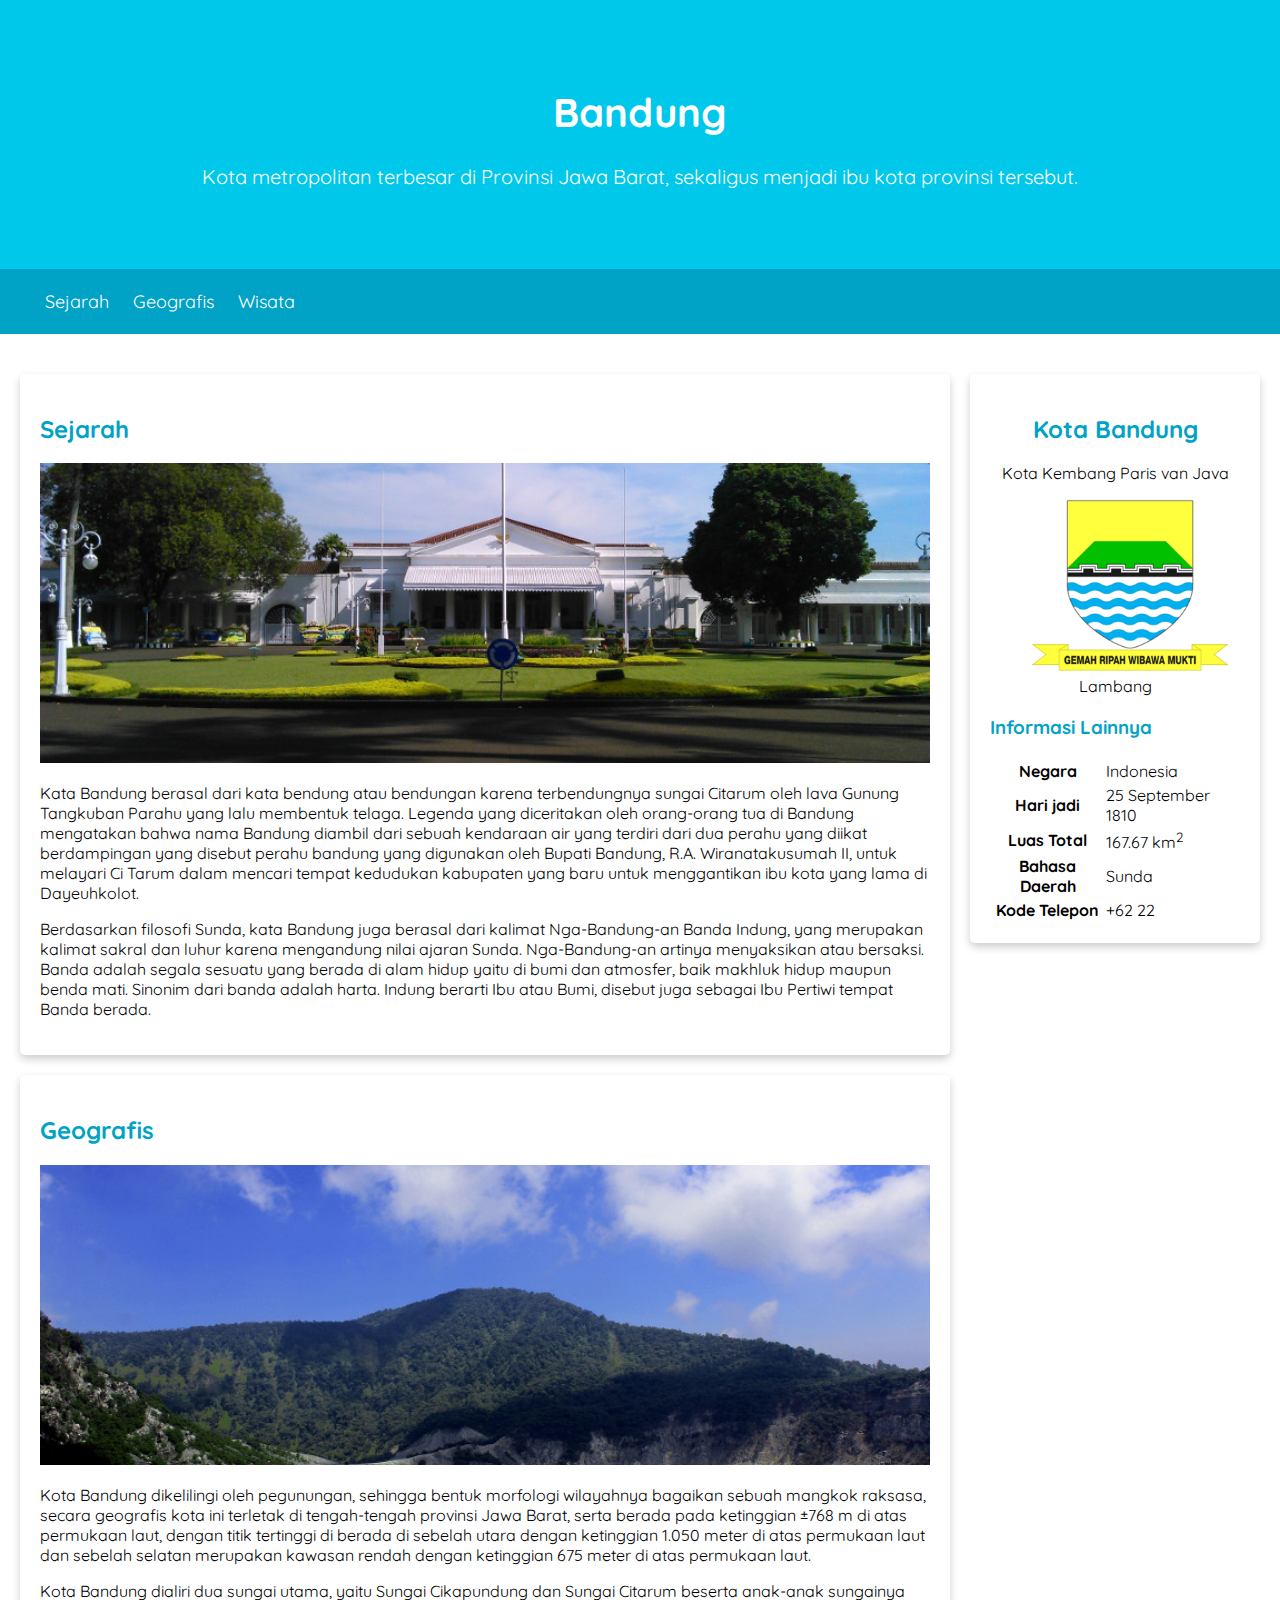
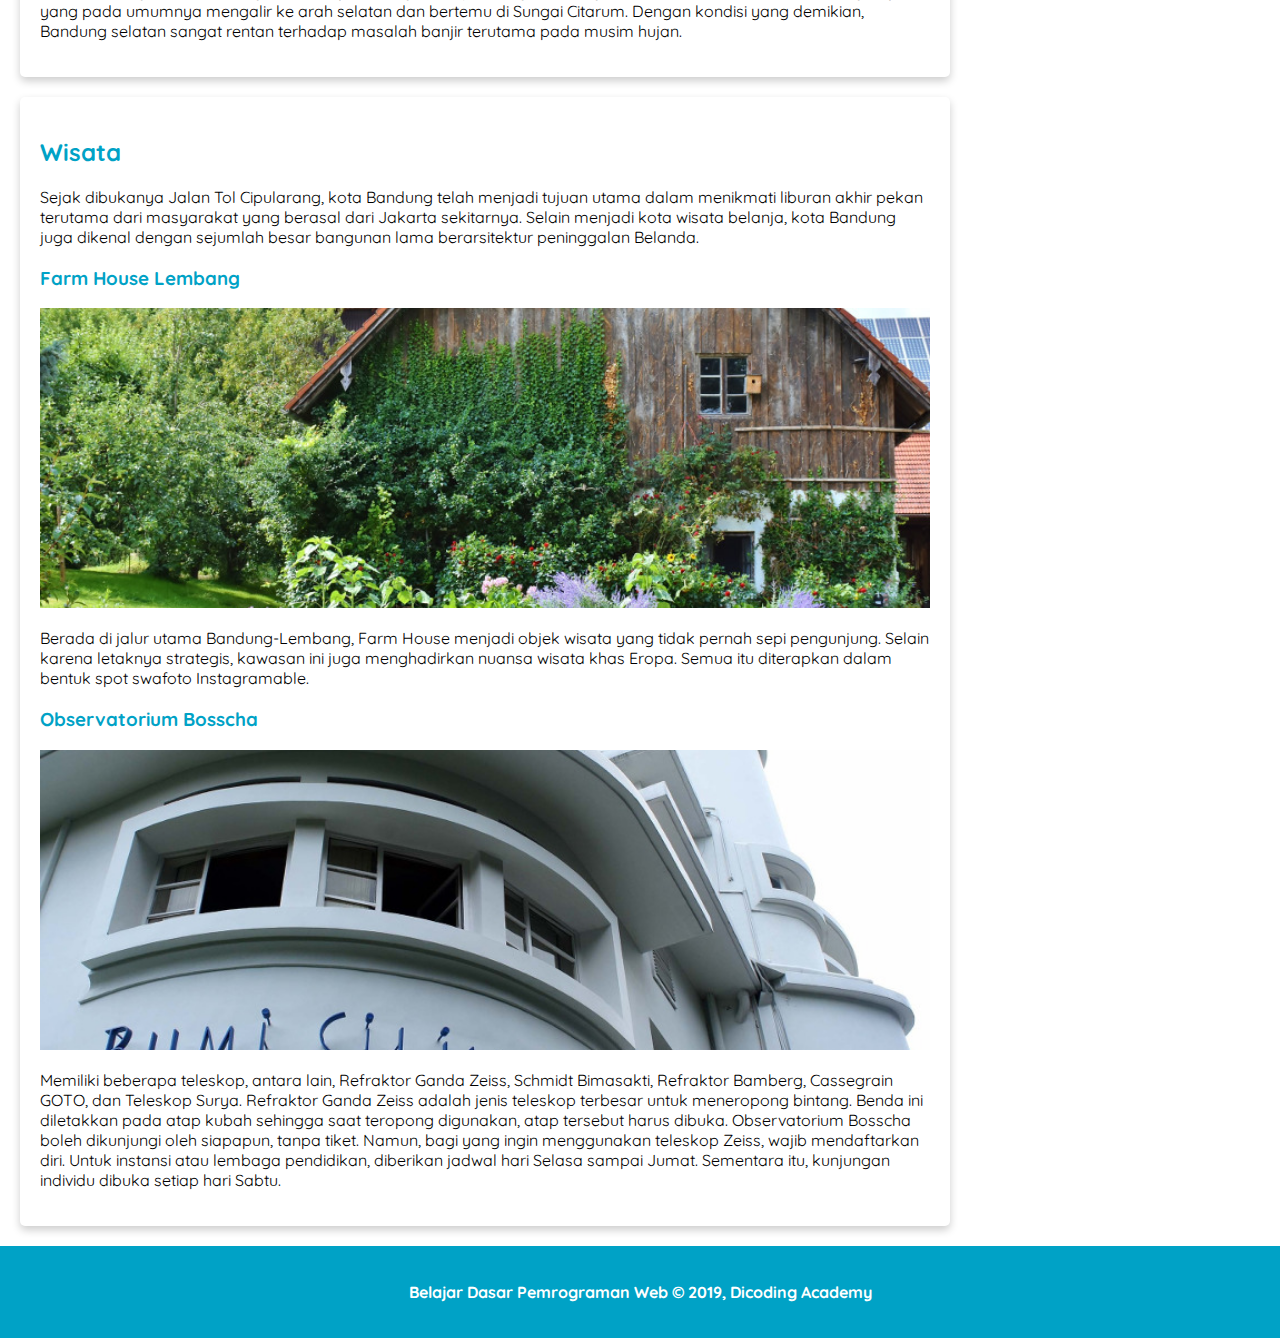
<file: index.html>
<!DOCTYPE html>
<html lang="id">
  <head>
    <meta charset="UTF-8" />
    <meta http-equiv="X-UA-Compatible" content="IE=edge" />
    <meta name="viewport" content="width=device-width, initial-scale=1.0" />
    <title>Document</title>
    <link rel="stylesheet" href="assets/styles/style.css" />
  </head>
  <body>
    <header>
      <div class="jumbotron">
        <h1>Bandung</h1>
        <p>
          Kota metropolitan terbesar di Provinsi Jawa Barat, sekaligus menjadi
          ibu kota provinsi tersebut.
        </p>
      </div>
      <nav>
        <ul>
          <li><a href="#sejarah">Sejarah</a></li>
          <li><a href="#geografis">Geografis</a></li>
          <li><a href="#wisata">Wisata</a></li>
        </ul>
      </nav>
    </header>

    <main>
      <div class="content" id="content">
        <article id="sejarah" class="card">
          <h2>Sejarah</h2>
          <img
            src="assets/image/history.jpg"
            class="featured-image"
            alt="sejarah"
          />
          <p>
            Kata Bandung berasal dari kata bendung atau bendungan karena
            terbendungnya sungai Citarum oleh lava Gunung Tangkuban Parahu yang
            lalu membentuk telaga. Legenda yang diceritakan oleh orang-orang tua
            di Bandung mengatakan bahwa nama Bandung diambil dari sebuah
            kendaraan air yang terdiri dari dua perahu yang diikat berdampingan
            yang disebut perahu bandung yang digunakan oleh Bupati Bandung, R.A.
            Wiranatakusumah II, untuk melayari Ci Tarum dalam mencari tempat
            kedudukan kabupaten yang baru untuk menggantikan ibu kota yang lama
            di Dayeuhkolot.
          </p>

          <p>
            Berdasarkan filosofi Sunda, kata Bandung juga berasal dari kalimat
            Nga-Bandung-an Banda Indung, yang merupakan kalimat sakral dan luhur
            karena mengandung nilai ajaran Sunda. Nga-Bandung-an artinya
            menyaksikan atau bersaksi. Banda adalah segala sesuatu yang berada
            di alam hidup yaitu di bumi dan atmosfer, baik makhluk hidup maupun
            benda mati. Sinonim dari banda adalah harta. Indung berarti Ibu atau
            Bumi, disebut juga sebagai Ibu Pertiwi tempat Banda berada.
          </p>
        </article>

        <article id="geografis" class="card">
          <h2>Geografis</h2>
          <img
            src="assets/image/geografis.jpg"
            class="featured-image"
            alt="geografis"
          />
          <p>
            Kota Bandung dikelilingi oleh pegunungan, sehingga bentuk morfologi
            wilayahnya bagaikan sebuah mangkok raksasa, secara geografis kota
            ini terletak di tengah-tengah provinsi Jawa Barat, serta berada pada
            ketinggian ±768 m di atas permukaan laut, dengan titik tertinggi di
            berada di sebelah utara dengan ketinggian 1.050 meter di atas
            permukaan laut dan sebelah selatan merupakan kawasan rendah dengan
            ketinggian 675 meter di atas permukaan laut.
          </p>

          <p>
            Kota Bandung dialiri dua sungai utama, yaitu Sungai Cikapundung dan
            Sungai Citarum beserta anak-anak sungainya yang pada umumnya
            mengalir ke arah selatan dan bertemu di Sungai Citarum. Dengan
            kondisi yang demikian, Bandung selatan sangat rentan terhadap
            masalah banjir terutama pada musim hujan.
          </p>
        </article>

        <article id="wisata" class="card">
          <h2>Wisata</h2>
          <p>
            Sejak dibukanya Jalan Tol Cipularang, kota Bandung telah menjadi
            tujuan utama dalam menikmati liburan akhir pekan terutama dari
            masyarakat yang berasal dari Jakarta sekitarnya. Selain menjadi kota
            wisata belanja, kota Bandung juga dikenal dengan sejumlah besar
            bangunan lama berarsitektur peninggalan Belanda.
          </p>

          <section>
            <h3>Farm House Lembang</h3>
            <img
              src="assets/image/farm-house.jpg"
              class="featured-image"
              alt="farm house"
            />
            <p>
              Berada di jalur utama Bandung-Lembang, Farm House menjadi objek
              wisata yang tidak pernah sepi pengunjung. Selain karena letaknya
              strategis, kawasan ini juga menghadirkan nuansa wisata khas Eropa.
              Semua itu diterapkan dalam bentuk spot swafoto Instagramable.
            </p>
          </section>

          <section>
            <h3>Observatorium Bosscha</h3>
            <img
              src="assets/image/bosscha.jpg"
              class="featured-image"
              alt="bosscha"
            />
            <p>
              Memiliki beberapa teleskop, antara lain, Refraktor Ganda Zeiss,
              Schmidt Bimasakti, Refraktor Bamberg, Cassegrain GOTO, dan
              Teleskop Surya. Refraktor Ganda Zeiss adalah jenis teleskop
              terbesar untuk meneropong bintang. Benda ini diletakkan pada atap
              kubah sehingga saat teropong digunakan, atap tersebut harus
              dibuka. Observatorium Bosscha boleh dikunjungi oleh siapapun,
              tanpa tiket. Namun, bagi yang ingin menggunakan teleskop Zeiss,
              wajib mendaftarkan diri. Untuk instansi atau lembaga pendidikan,
              diberikan jadwal hari Selasa sampai Jumat. Sementara itu,
              kunjungan individu dibuka setiap hari Sabtu.
            </p>
          </section>
        </article>
      </div>

      <aside>
        <article class="profile card">
          <header>
            <h2>Kota Bandung</h2>
            <p>Kota Kembang Paris van Java</p>
            <figure>
              <img src="assets/image/Bandung_coa.png" />
              <figcaption>Lambang</figcaption>
            </figure>
          </header>
          <section>
            <h3>Informasi Lainnya</h3>
            <table>
              <tr>
                <th>Negara</th>
                <td>Indonesia</td>
              </tr>
              <tr>
                <th>Hari jadi</th>
                <td>25 September 1810</td>
              </tr>
              <tr>
                <th>Luas Total</th>
                <td>167.67 km<sup>2</sup></td>
              </tr>
              <tr>
                <th>Bahasa Daerah</th>
                <td>Sunda</td>
              </tr>
              <tr>
                <th>Kode Telepon</th>
                <td>+62 22</td>
              </tr>
            </table>
          </section>
        </article>
      </aside>
    </main>

    <footer>
      <p>Belajar Dasar Pemrograman Web &#169; 2019, Dicoding Academy</p>
    </footer>
  </body>
</html>
</file>
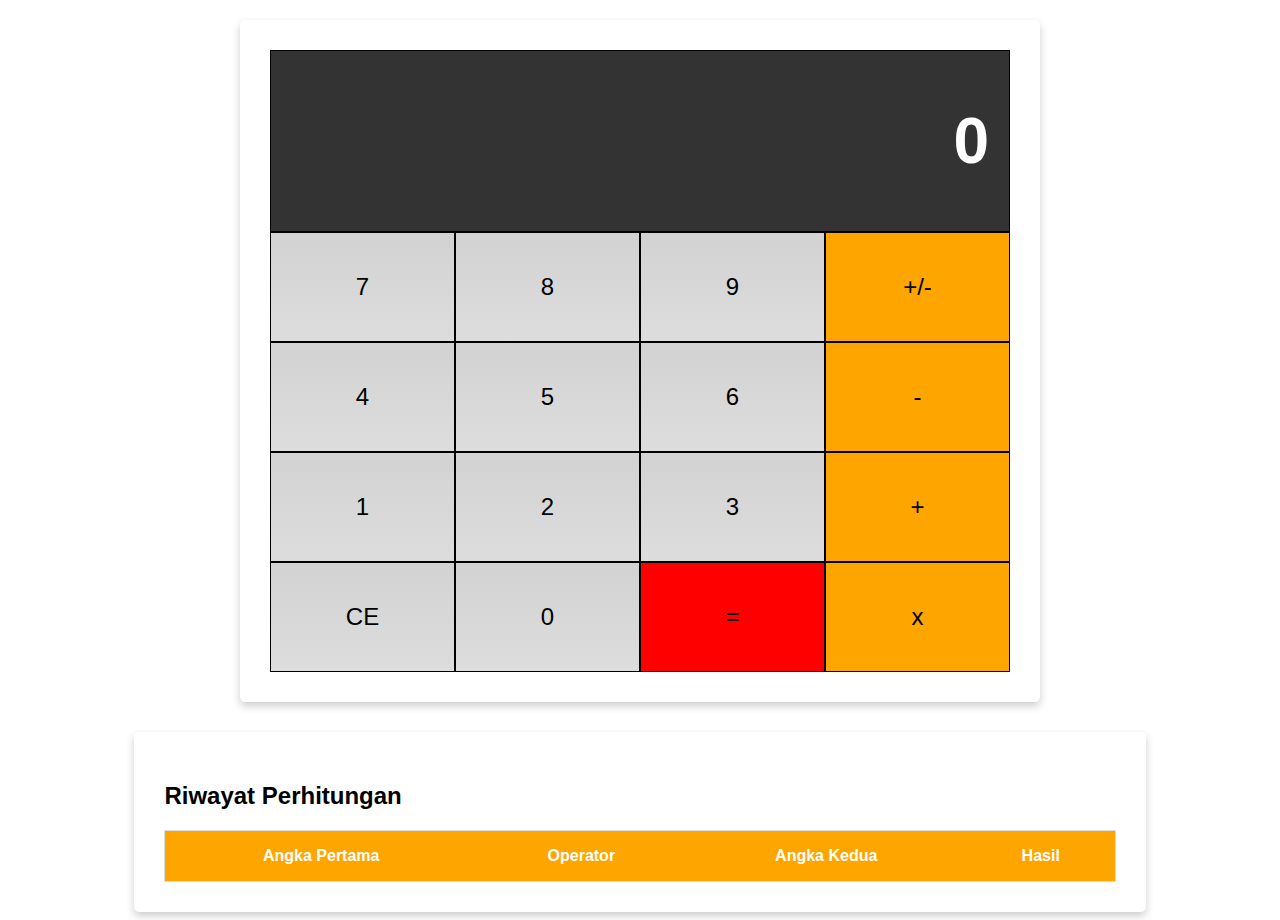
<file: calculator.html>
<!DOCTYPE html>
<html lang="id">
<head>
  <title>Web Calculator</title>
  <link rel="stylesheet" href="assets/styles/calculator.css">
  <meta name="viewport" content="width=device-width, initial-scale=1.0">
</head>
<body>
  <div class="flex-container-column card">
    <div class="display">
      <h1 id="displayNumber">0</h1>
    </div>
    <div class="flex-container-row">
      <div class="button">7</div>
      <div class="button">8</div>
      <div class="button">9</div>
      <div class="button negative">+/-</div>
    </div>
    <div class="flex-container-row">
      <div class="button">4</div>
      <div class="button">5</div>
      <div class="button">6</div>
      <div class="button operator">-</div>
    </div>
    <div class="flex-container-row">
      <div class="button">1</div>
      <div class="button">2</div>
      <div class="button">3</div>
      <div class="button operator">+</div>
    </div>
    <div class="flex-container-row">
      <div class="button clear">CE</div>
      <div class="button">0</div>
      <div class="button equals">=</div>
      <div class="button multiplication">x</div>
    </div>
  </div>

  <div class="history card">
    <h2>Riwayat Perhitungan</h2>
       <table class="">
        <!-- <caption>Riwayat Perhitungan</caption> -->
        <thead>
            <tr>
                <th>Angka Pertama</th>
                <th>Operator</th>
                <th>Angka Kedua</th>
                <th>Hasil</th>
            </tr>
        </thead>
        <tbody id="historyList"></tbody>
       </table>
  </div>

  <script src="assets/js/storage.js"></script>
  <script src="assets/js/calculator.js"></script>
</body>
</html>
</file>
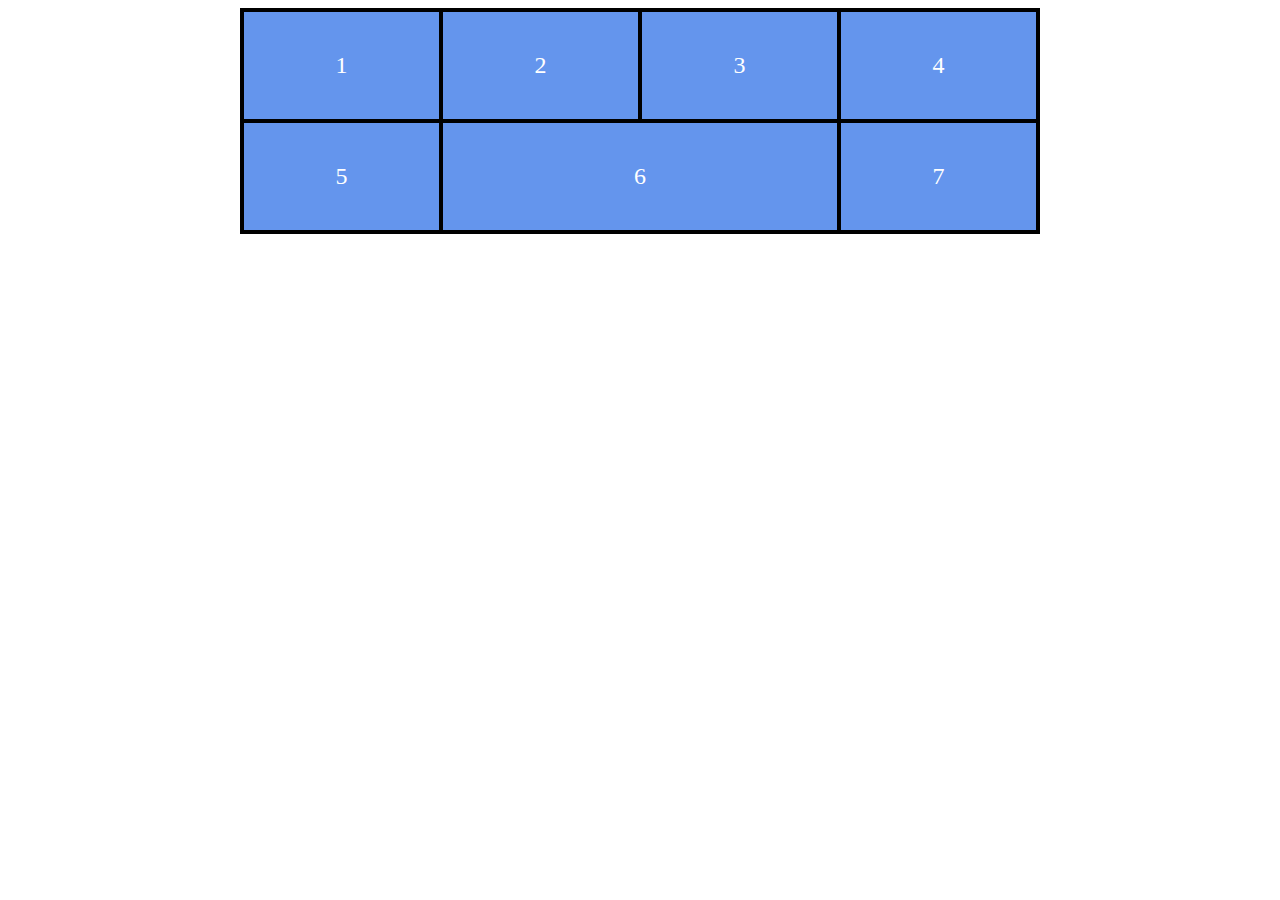
<file: flex-basis.html>
<!doctype html>
<html lang="en">
<head>
  <style>
    * {
      box-sizing: border-box;
    }
    
    .container {
      width: 800px;
      border: 2px solid black;
      margin: 0 auto;
    }
    
    .flex-column {
      display: flex;
      flex-direction: column;
    }
    
    .flex-row {
      display: flex;
      flex-direction: row;
      flex-grow: 1;
    }
    
    .box {
      flex-basis: 25%;
      background-color: cornflowerblue;
      border: 2px solid black;
      padding: 40px;
      text-align: center;
      color: white;
      font-size: 1.5em;
    }

    .double{
        flex-basis: 50%;
    }
  </style>
</head>
<body>
  <div class="container">
    <div class="flex-column">
      <div class="flex-row">
        <div class="box">1</div>
        <div class="box">2</div>
        <div class="box">3</div> 
        <div class="box">4</div>
      </div>
      <div class="flex-row">
        <div class="box">5</div>
        <div class="box double">6</div>
        <div class="box">7</div>
      </div>
    </div>
  </div>
</body>
</html>
</file>
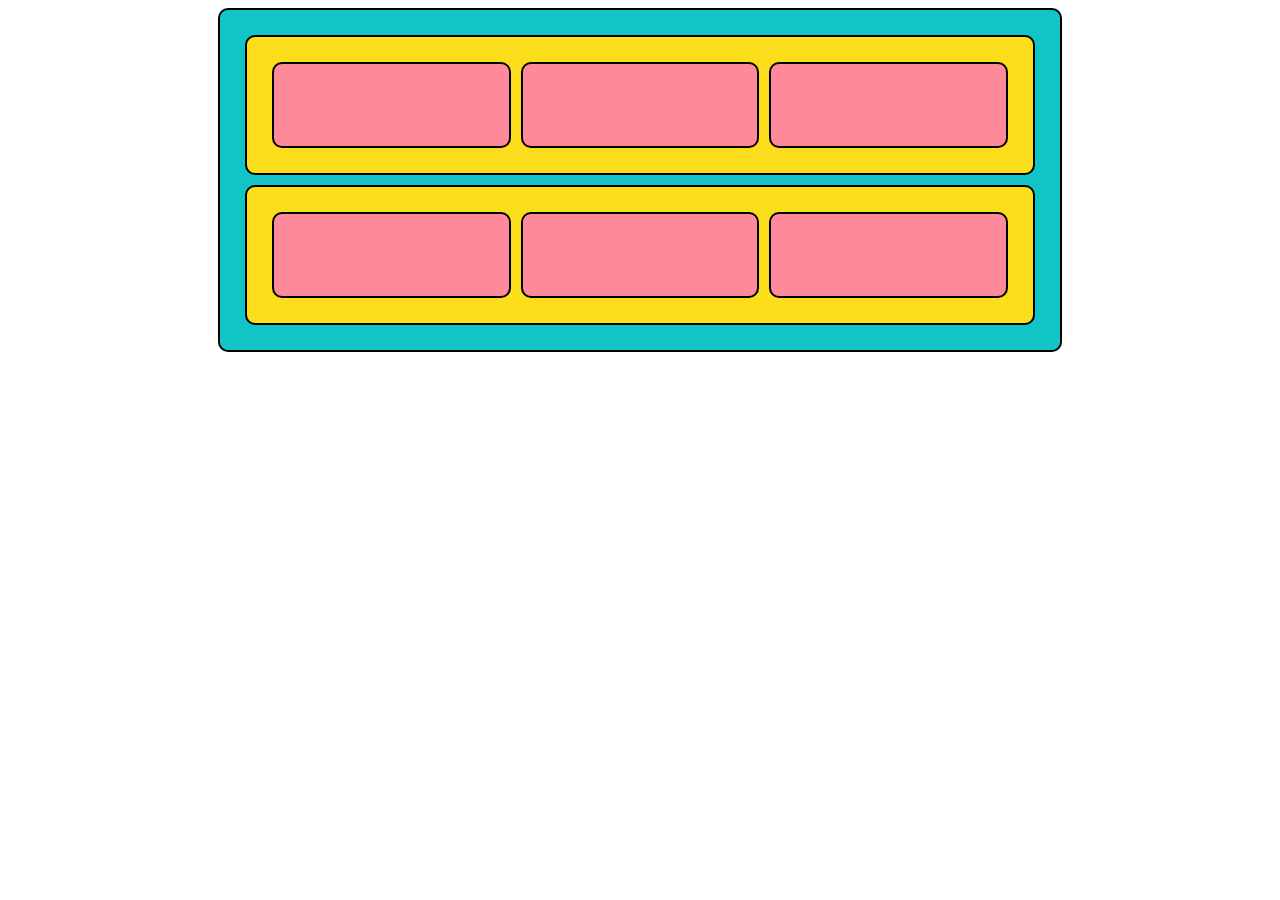
<file: flex.html>
<!doctype html>
<html lang="en">
<head>
    <meta name="viewport" content="width=device-width, initial-scale=1.0" />
   <style>
       .flex-column {
           display: flex;
           flex-direction: column;
 
           /* properti lainnya */
           width: 800px;
           height: 300px;
           padding: 20px;
           margin: 0 auto;
           border: 2px solid black;
           border-radius: 10px;
           background-color: #11C5C6;
       }
 
       .flex-row {
           display: flex;
           flex-direction: row;
           flex-grow: 1;
 
           /* properti lainnya */
           padding: 20px;
           margin: 5px;
           background-color: #FBDD1C;
           border: 2px solid black;
           border-radius: 10px;
       }
 
       .box {
           flex-grow: 1;
 
           /* properti lainnya */
           margin: 5px;
           border: 2px solid black;
           border-radius: 10px;
           background-color: #fe899a;
       }
   </style>
</head>
<body>
<div class="flex-column">
   <div class="flex-row">
       <div class="box"></div>
       <div class="box"></div>
       <div class="box"></div>
   </div>
   <div class="flex-row">
       <div class="box"></div>
       <div class="box"></div>
       <div class="box"></div>
   </div>
</div>
</file>
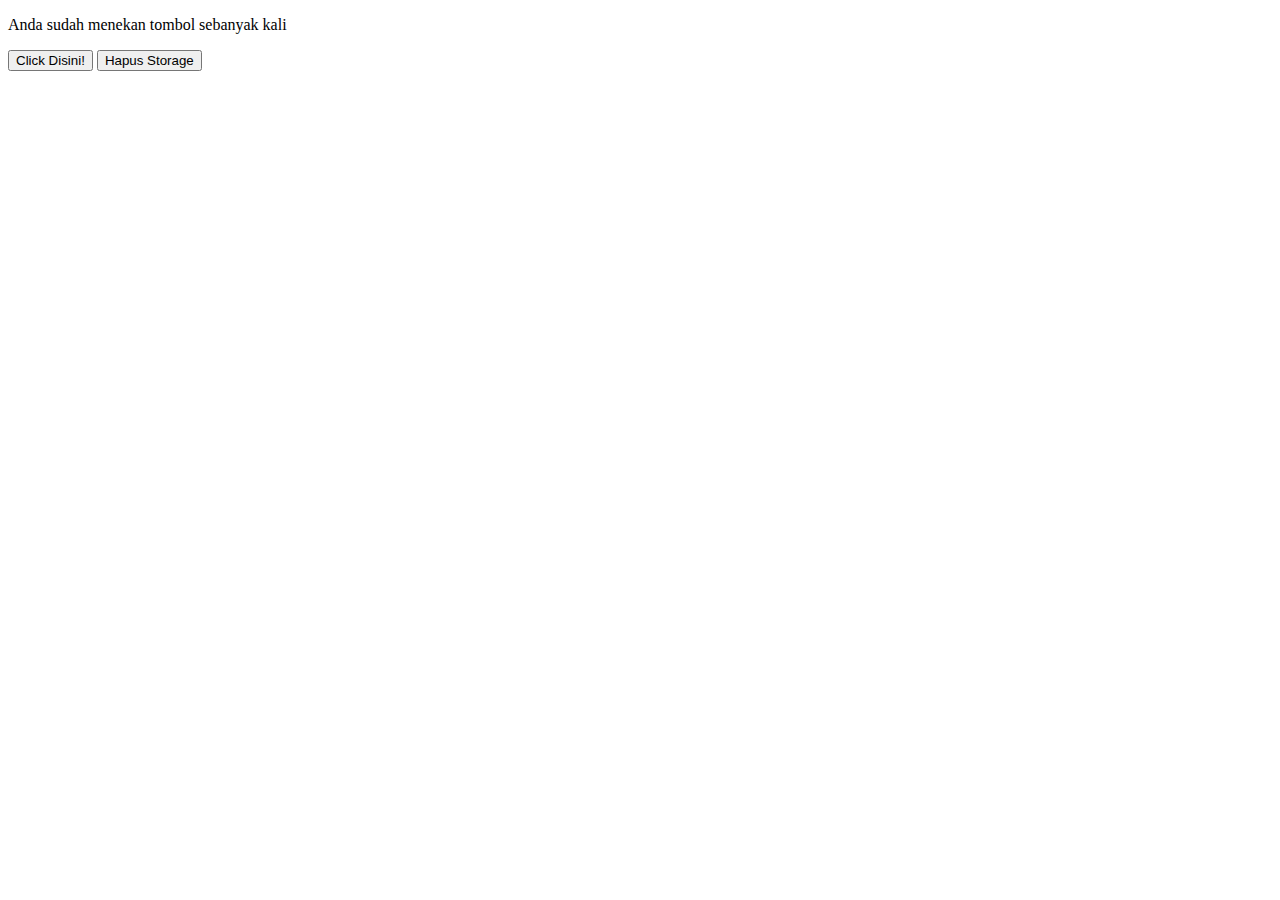
<file: test-local-storage.html>
<!DOCTYPE html>
<html lang="en">
<head>
  <title>Local Storage</title>
</head>
<body>
  <p>Anda sudah menekan tombol sebanyak <span id="count"></span> kali</p>
  <button id="button">Click Disini!</button>
  <button id="clear">Hapus Storage</button>
  
  <script>
    const cacheKey = 'NUMBER';
    if (typeof (Storage) !== 'undefined') {
      // pengecekkan apakah data localStorage dengan key NUMBER tersedia atau belum
      if (localStorage.getItem(cacheKey) === 'undefined') {
        // Jika belum maka akan atur dengan nilai awal yakni 0
        localStorage.setItem(cacheKey, 0);
      }
      
      const button = document.querySelector('#button');
      const clearButton = document.querySelector('#clear');
      const count = document.querySelector('#count');
      button.addEventListener('click', function (event) {
        let number = localStorage.getItem(cacheKey);
        number++;
        localStorage.setItem(cacheKey, number);
        count.innerText = localStorage.getItem(cacheKey);
      });
      
      clearButton.addEventListener('click', function (event) {
        localStorage.removeItem(cacheKey);
      });
    } else {
      alert('Browser tidak mendukung Web Storage');
    }
  </script>
</body>
</html>
</file>
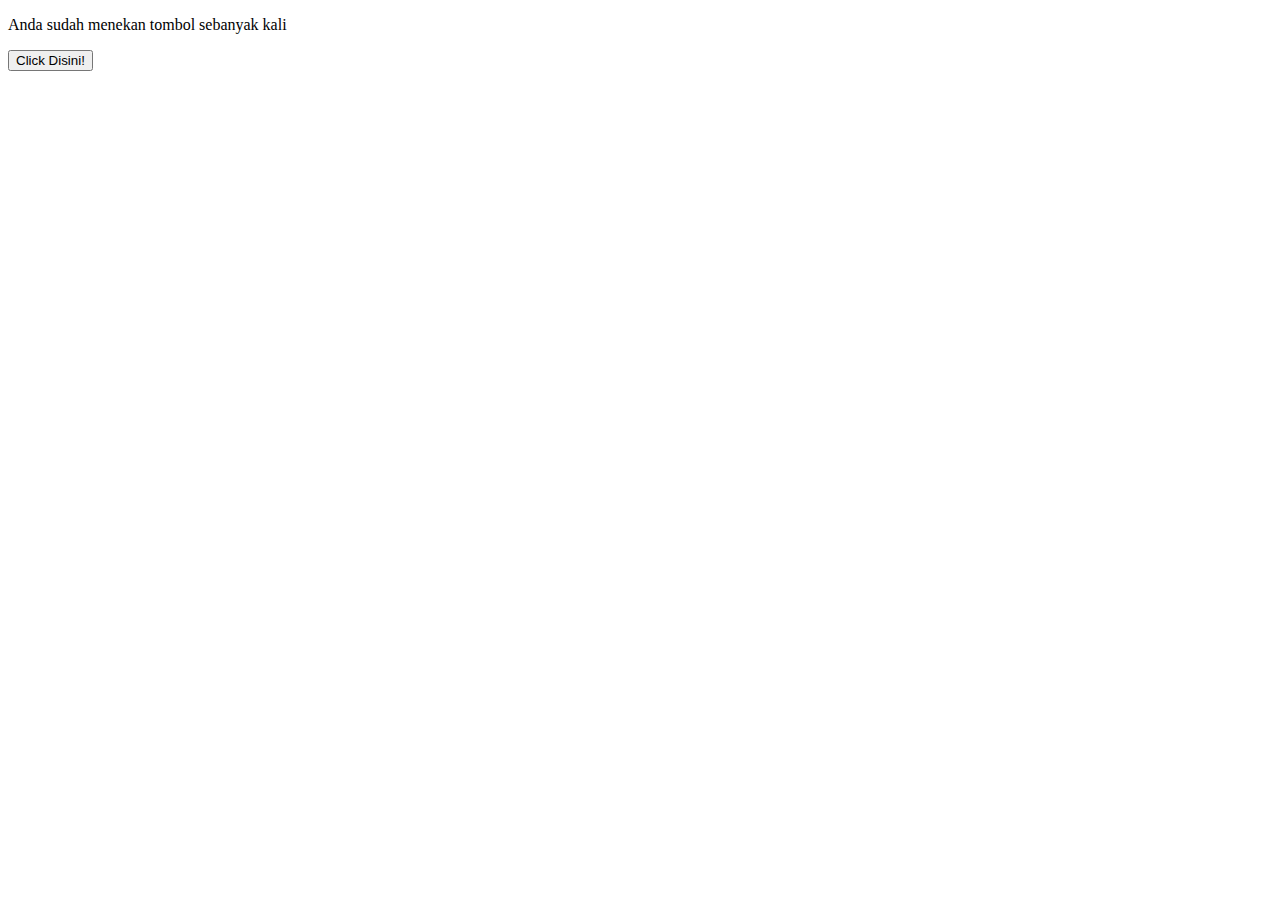
<file: test-session-storage.html>
<!DOCTYPE html>
<html lang="en">
<head>
  <title>Session Storage</title>
</head>
<body>
  <p>Anda sudah menekan tombol sebanyak <span id="count"></span> kali</p>
  <button id="button">Click Disini!</button>
  
  <script>
    const cacheKey = 'buttonClicked';
    if (typeof (Storage) !== 'undefined') {
      // pengecekkan apakah data sessionStorage dengan key NUMBER tersedia atau belum
      if (sessionStorage.getItem(cacheKey) === 'undefined') {
        // Jika belum maka akan atur dengan nilai awal yakni 0
        sessionStorage.setItem(cacheKey, 0);
      }
      
      const button = document.querySelector('#button');
      const count = document.querySelector('#count');
      button.addEventListener('click', function (event) {
        let number = sessionStorage.getItem(cacheKey);
        number++;
        sessionStorage.setItem(cacheKey, number);
        count.innerText = sessionStorage.getItem(cacheKey);
      });
    } else {
      alert('Browser tidak mendukung Web Storage');
    }
  </script>
</body>
</html>
</file>
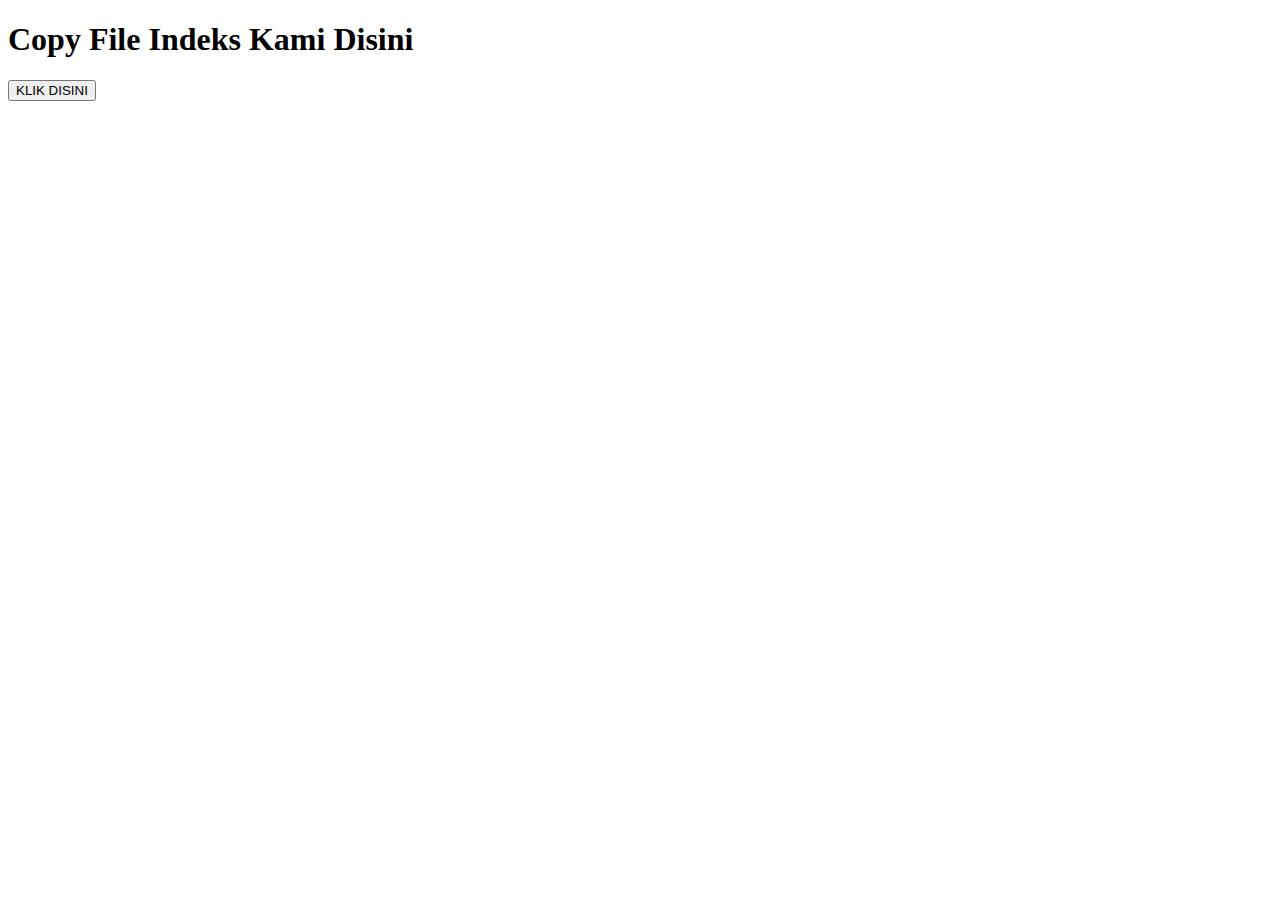
<file: test.html>
<!DOCTYPE html>
<html lang="en">
  <head>
    <meta charset="utf-8" />
    <meta name="viewport" content="width=device-width, initial-scale=1" />
    <title>Bootstrap demo</title>
    <link
      href="https://cdn.jsdelivr.net/npm/bootstrap@5.2.0-beta1/dist/css/bootstrap.min.css"
      rel="stylesheet"
      integrity="sha384-0evHe/X+R7YkIZDRvuzKMRqM+OrBnVFBL6DOitfPri4tjfHxaWutUpFmBp4vmVor"
      crossorigin="anonymous"
    />
  </head>
  <body>
    <div class="text-center">
      <h1 class="fs-1">Copy File Indeks Kami Disini</h1>
      <a
        href="file:///D:\STMIK\Semester 6\Manajemen Resiko"
        class="text-decoration-none"
        ><button class="btn btn-success">KLIK DISINI</button></a
      >
    </div>
    <script
      src="https://cdn.jsdelivr.net/npm/bootstrap@5.2.0-beta1/dist/js/bootstrap.bundle.min.js"
      integrity="sha384-pprn3073KE6tl6bjs2QrFaJGz5/SUsLqktiwsUTF55Jfv3qYSDhgCecCxMW52nD2"
      crossorigin="anonymous"
    ></script>
  </body>
</html>
</file>
<file: assets/styles/style.css>
@import url("https://fonts.googleapis.com/css?family=Quicksand:400,700&display=swap");

body {
  font-family: "Quicksand", sans-serif;
  margin: 0;
  padding: 0;
}

* {
  box-sizing: border-box;
}

main {
  padding: 20px;
  overflow: auto;
}

header {
  display: inline;
}

.content {
  float: left;
  width: 75%;
}

aside {
  float: right;
  width: 25%;
  padding-left: 20px;
}

h2,
h3 {
  color: #00a2c6;
}

nav {
  background-color: #00a2c6;
  padding: 5px;
  position: sticky;
  top: 0;
}

nav a {
  font-size: 18px;
  font-weight: 400;
  text-decoration: none;
  color: white;
}

nav a:hover {
  font-weight: bold;
}

.profile header {
  text-align: center;
}

.featured-image {
  width: 100%;
  max-height: 300px;
  object-fit: cover;
  object-position: center;
}

.profile img {
  width: 200px;
}

.card {
  box-shadow: 0 4px 8px 0 rgba(0, 0, 0, 0.2);
  border-radius: 5px;
  padding: 20px;
  margin-top: 20px;
}

.jumbotron {
  font-size: 20px;
  padding: 60px;
  background-color: #00c8eb;
  text-align: center;
  color: white;
}

nav li {
  display: inline;
  list-style-type: none;
  margin-right: 20px;
}

footer {
  padding: 20px;
  color: white;
  background-color: #00a2c6;
  text-align: center;
  font-weight: bold;
}

@media screen and (max-width: 1000px) {
  #content,
  aside {
    width: 100%;
    padding: 0;
  }
}
</file>
<file: assets/styles/calculator.css>
* {
    box-sizing: border-box;
  }
   
  body {
    font-family: sans-serif;
  }
   
  .flex-container-column {
    display: flex;
    /* properti pendukung */
    flex-direction: column;
    max-width: 800px;
    margin: 0 auto;
    text-align: right;
  }
   
  .flex-container-row {
    display: flex;
  }
   
  .button {
    flex-basis: 25%;
    /* properti pendukung */
    font-size: 1.5em;
    text-align: center;
    padding: 40px;
    border: 1px solid black;
    background: -webkit-linear-gradient(top, #d2d2d2, #ddd);
    cursor: pointer;
  }
   
  .double {
    flex-basis: 50%;
  }
   
  .display {
    color: white;
    width: 100%;
    padding: 10px 20px;
    background-color: #333333;
    border: 1px solid black;
    font-size: 2em;
  }
   
  .operator,
  .negative,
  .multiplication {
    background: orange;
  }

  .equals{
    background: red;
  }
   
  .card {
    box-shadow: 0 4px 8px 0 rgba(0, 0, 0, 0.2);
    border-radius: 5px;
    padding: 30px;
    margin-top: 20px;
  }
   
  .button:hover {
    font-weight: bold;
  }

  .history {
    width: 80%;
    margin: 30px auto 0 auto;
    overflow: scroll;
  }

  table {
    border-collapse: collapse;
    border-spacing: 0;
    width: 100%;
    border: 1px solid #ddd;
  }

  th,
  td {
    text-align: center;
    padding: 16px;
  }

  th {
    background-color: orange;
    color: white;
  }
    
  tr:nth-child(even) {
      background-color: #d2d2d2;
  }

  @media screen and (max-width: 513px) {
    .button {
        padding: 10px;
    }
    
    .history {
      width: 100%;
    }
 }
</file>
